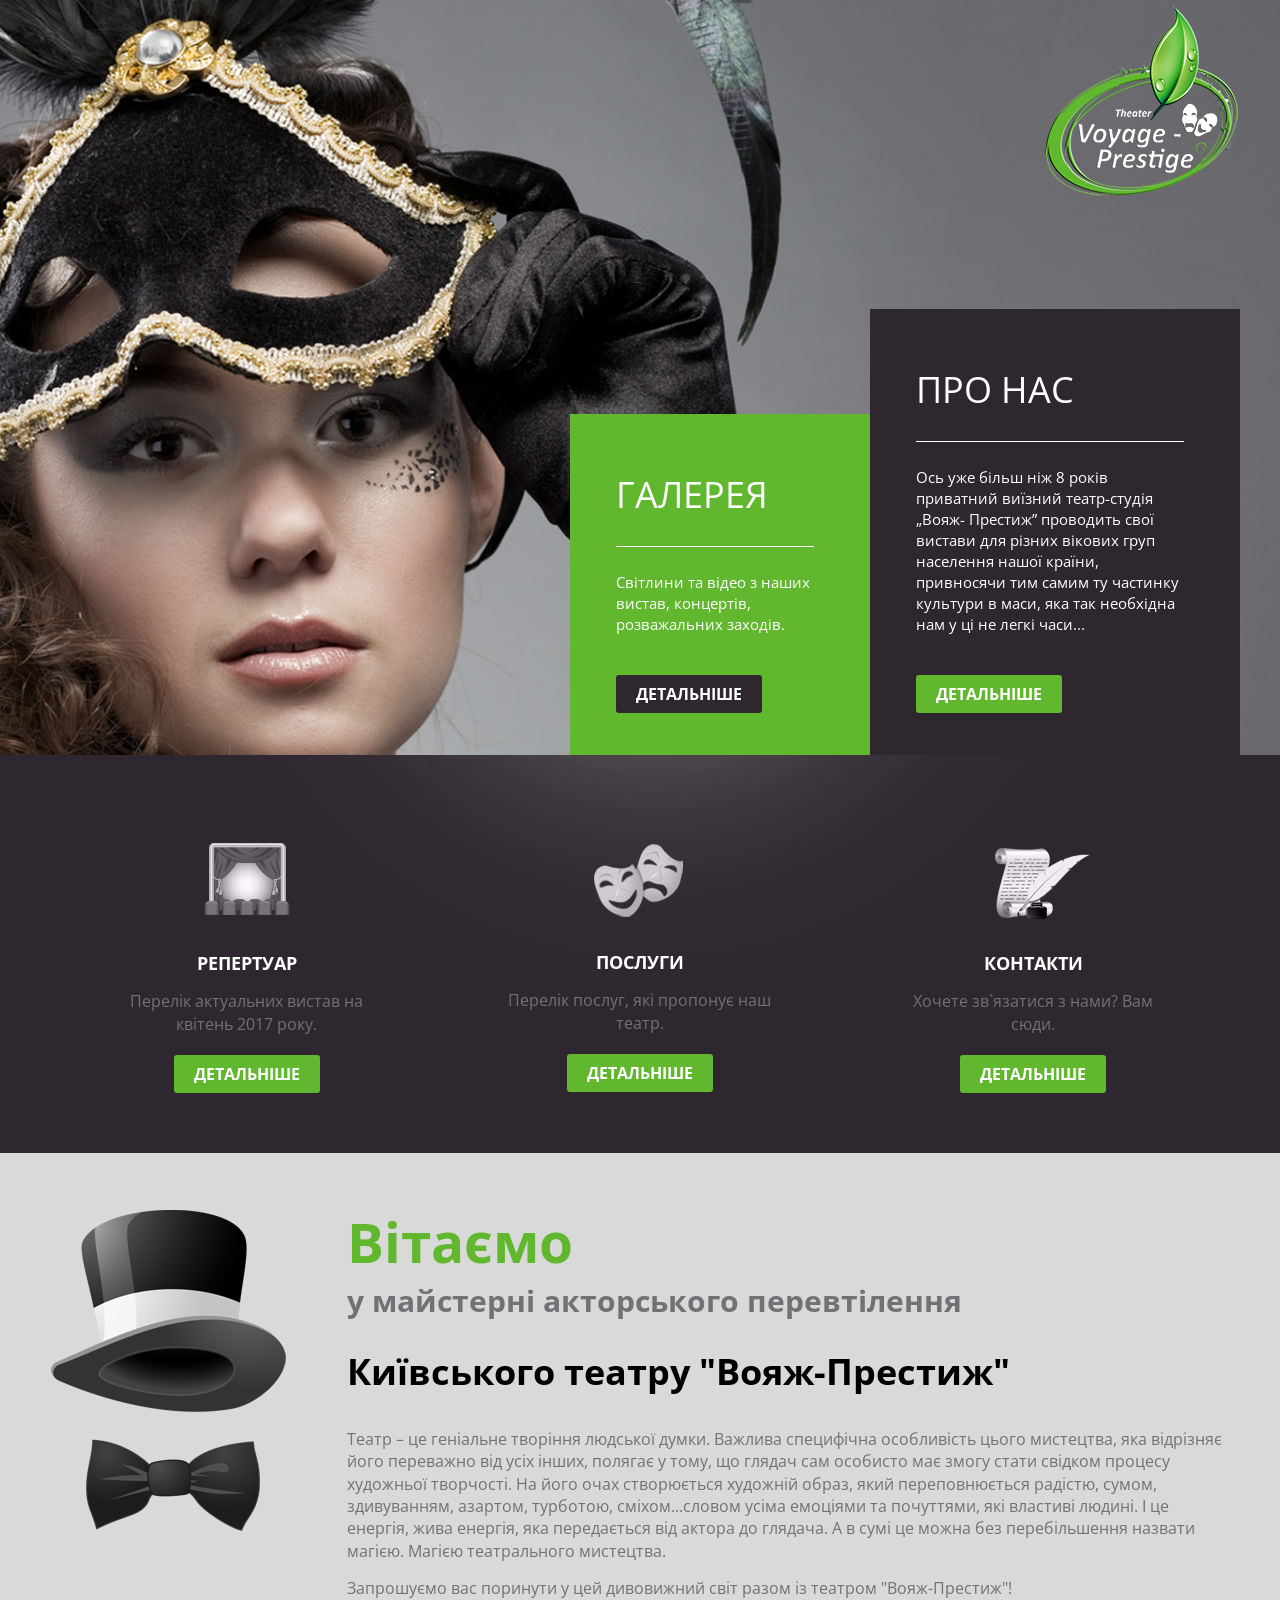
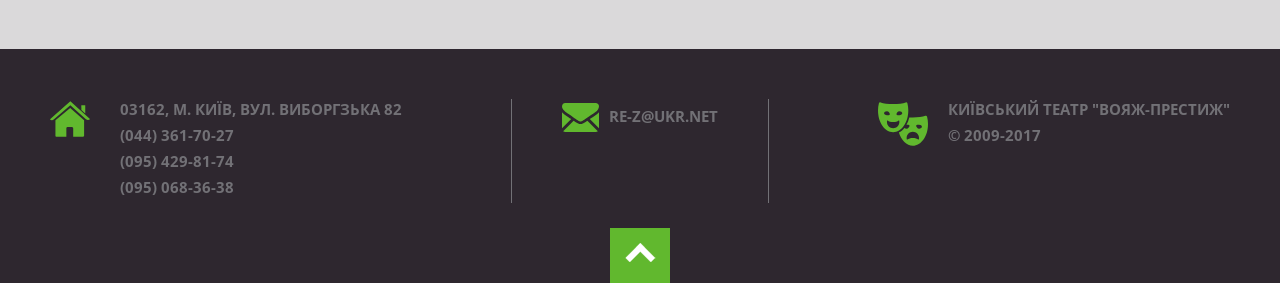
<file: app/index.html>
<!DOCTYPE html>
<html>
  <head>
    <meta charset="utf-8">
    <title>Головна | Театр "Вояж-Престиж"</title>
    <meta name="keywords" content="театр вояж престиж, київський театр вояж престиж, вояж-престиж, київський театр, вистави для дітей, київ, дитячі вистави, дитячі спектаклі, театральні вистави, новий рік для дітей, театральні постановки, театр, вояж, престиж">
    <meta name="description" content="Київський театр Вояж-Престиж. Театралізовані постановки для всієї родини, святкові Новорічні програми, професійні актори, звукове супроводження, оригінальні декорації.">
    <meta name="viewport" content="width=device-width, initial-scale=1">
    <link rel="stylesheet" media="all" href="css/style.css">
    <!--link(rel='apple-touch-icon', sizes='57x57', href='img/fav/apple-icon-57x57.png')-->
    <!--link(rel='apple-touch-icon', sizes='60x60', href='img/fav/apple-icon-60x60.png')-->
    <!--link(rel='apple-touch-icon', sizes='72x72', href='img/fav/apple-icon-72x72.png')-->
    <!--link(rel='apple-touch-icon', sizes='76x76', href='img/fav/apple-icon-76x76.png')-->
    <!--link(rel='apple-touch-icon', sizes='114x114', href='img/fav/apple-icon-114x114.png')-->
    <!--link(rel='apple-touch-icon', sizes='120x120', href='img/fav/apple-icon-120x120.png')-->
    <!--link(rel='apple-touch-icon', sizes='144x144', href='img/fav/apple-icon-144x144.png')-->
    <!--link(rel='apple-touch-icon', sizes='152x152', href='img/fav/apple-icon-152x152.png')-->
    <!--link(rel='apple-touch-icon', sizes='180x180', href='img/fav/apple-icon-180x180.png')-->
    <!--link(rel='icon', type='image/png', sizes='192x192', href='img/fav/android-icon-192x192.png')-->
    <!--link(rel='icon', type='image/png', sizes='32x32', href='img/fav/favicon-32x32.png')-->
    <!--link(rel='icon', type='image/png', sizes='96x96', href='img/fav/favicon-96x96.png')-->
    <!--link(rel='icon', type='image/png', sizes='16x16', href='img/fav/favicon-16x16.png')-->
    <link rel="icon" type="image/png" href="img/fav/favicon.png">
  </head>
  <body>
    <div class="out">
      <!--start header-->
      <header id="top" class="header header_mainpage">
        <div class="inner">
          <div class="header__logo"><img src="img/logo.png" alt="Театр 'Вояж-Престиж'">
            <h1>Театр "Вояж-Престиж"</h1>
          </div>
          <div class="header__box">
            <article class="header__about">
              <h2>Галерея</h2>
              <p>Світлини та відео з наших вистав, концертів, розважальних заходів.</p><a href="gallery.html" title="Детальніше" class="btn btn_color">Детальніше</a>
            </article>
            <article class="header__gal">
              <h2>Про нас</h2>
              <p>Ось уже більш ніж 8 років приватний виїзний театр-студія „Вояж- Престиж” проводить свої вистави для різних вікових груп населення нашої країни, привносячи тим самим ту частинку культури в маси, яка так необхідна нам у ці не легкі часи...</p><a href="about.html" title="Детальніше" class="btn">Детальніше</a>
            </article>
          </div>
        </div>
      </header>
      <!--end header-->
      <main class="content">
        <section class="block">
          <div class="inner">
            <div class="links">
              <div class="links__item">
                <div class="links__curtains"></div><strong>Репертуар</strong>
                <p>Перелік актуальних вистав на квітень 2017 року.</p><a href="repertory.html" title="Детальніше" class="btn">Детальніше</a>
              </div>
              <div class="links__item">
                <div class="links__masc"></div><strong>Послуги</strong>
                <p>Перелік послуг, які пропонує наш театр.</p><a href="services.html" title="Детальніше" class="btn">Детальніше</a>
              </div>
              <div class="links__item">
                <div class="links__paper"></div><strong>Контакти</strong>
                <p>Хочете зв`язатися з нами? Вам сюди.</p><a href="contacts.html" title="Детальніше" class="btn">Детальніше</a>
              </div>
            </div>
          </div>
        </section>
        <section class="intro">
          <div class="inner">
            <div class="intro__img"></div>
            <div class="intro__text-wrap">
              <h3><span>Вітаємо</span> <br> у майстерні акторського перевтілення</h3><strong>Київського театру "Вояж-Престиж"</strong>
              <p>Театр – це геніальне творіння людської думки. Важлива специфічна особливість цього мистецтва, яка відрізняє його переважно від усіх інших, полягає у тому, що глядач сам особисто має змогу стати свідком процесу художньої творчості. На його очах створюється художній образ, який переповнюється радістю, сумом, здивуванням, азартом, турботою, сміхом...словом усіма емоціями та почуттями, які властиві людині. І це енергія, жива енергія, яка передається від актора до глядача. А в сумі це можна без перебільшення назвати магією. Магією театрального мистецтва.</p>
              <p>Запрошуємо вас поринути у цей дивовижний світ разом із театром "Вояж-Престиж"!</p>
            </div>
          </div>
        </section>
      </main>
      <!--start footer-->
      <footer class="footer">
        <div class="inner">
          <div class="footer__address">
            <p>03162, м. Київ, вул. Виборгзька 82</p>
            <p>(044) 361-70-27</p>
            <p>(095) 429-81-74</p>
            <p>(095) 068-36-38</p>
          </div>
          <div class="footer__mail"><a href="mailto:re-z@ukr.net" title="Напишіть нам">re-z@ukr.net</a></div>
          <div class="footer__copy">
            <p>Київський театр "Вояж-Престиж"</p>
            <p>&copy 2009-2017</p>
          </div><span class="footer__to-top"><span></span></span>
        </div>
      </footer>
      <!--end footer-->
    </div>
    <link href="https://fonts.googleapis.com/css?family=Open+Sans:300,400,700" rel="stylesheet">
    <script async src="js/app.js"></script>
  </body>
</html>
</file>
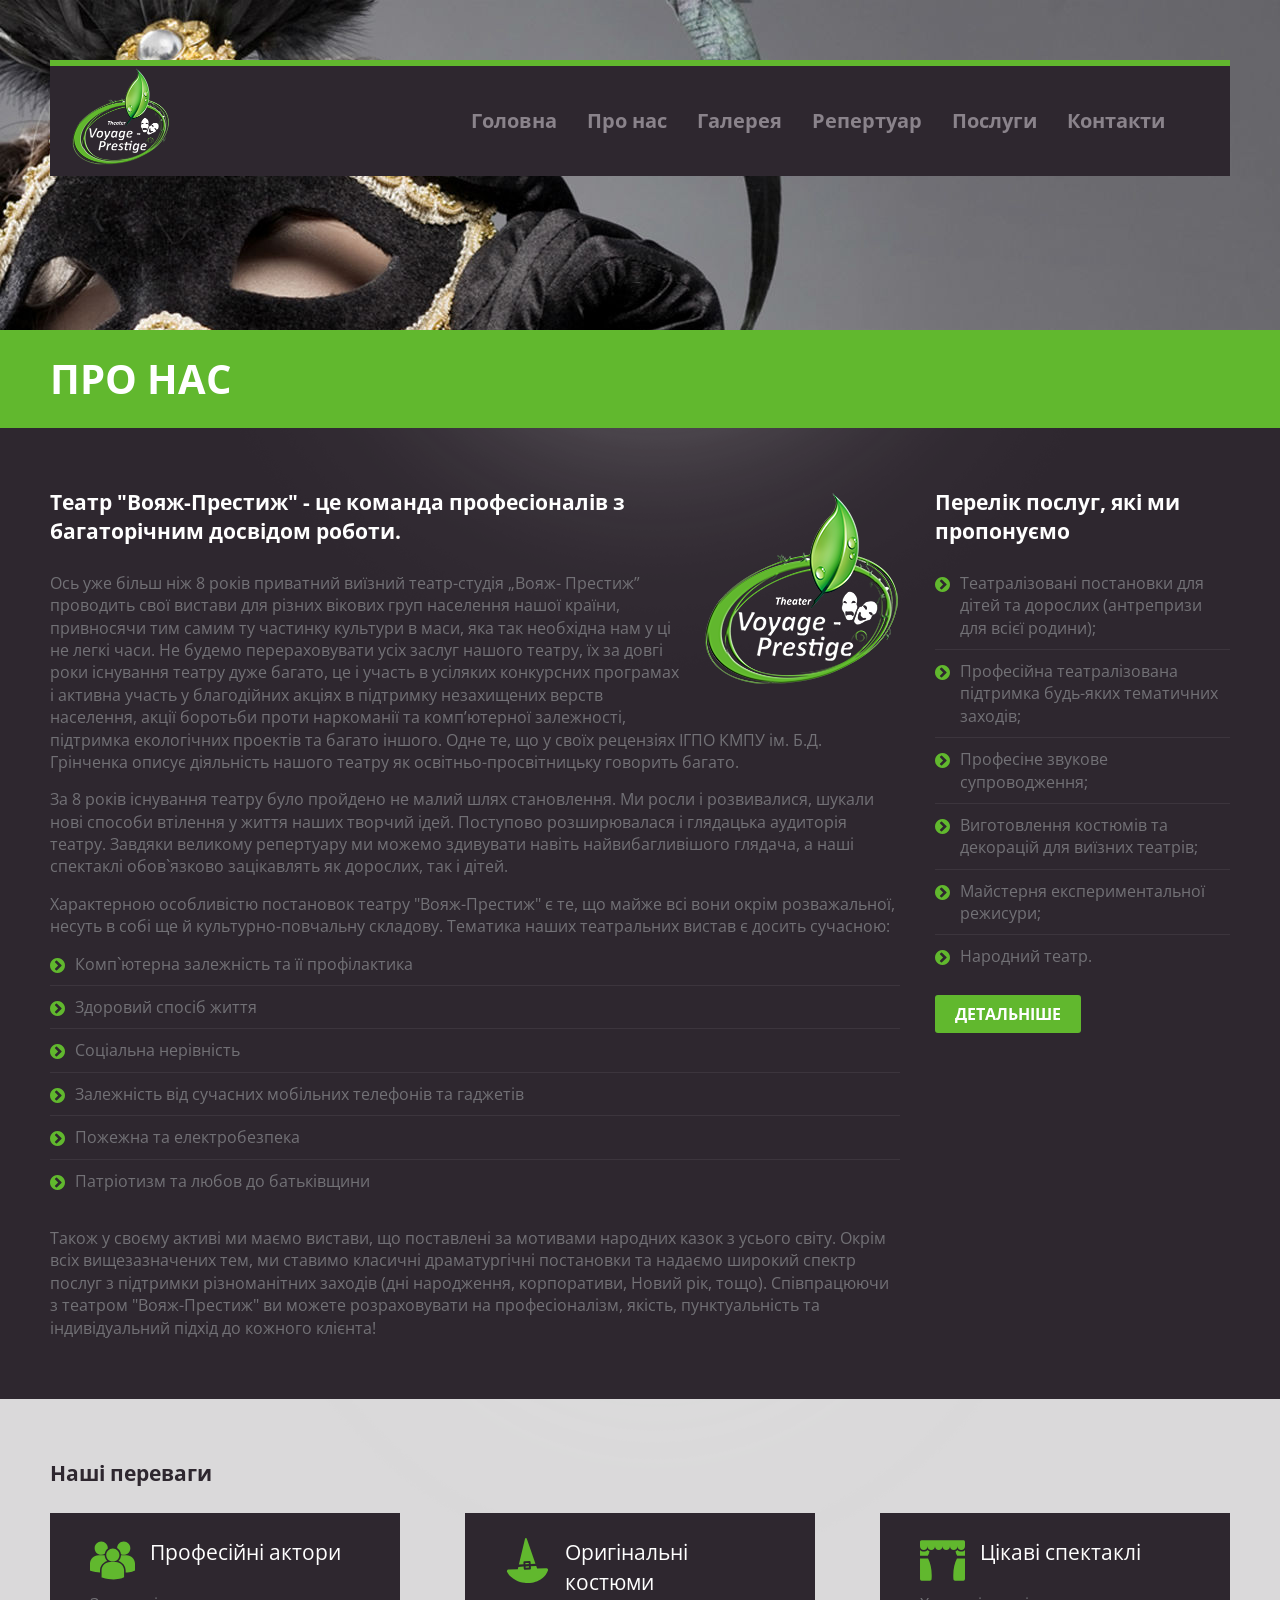
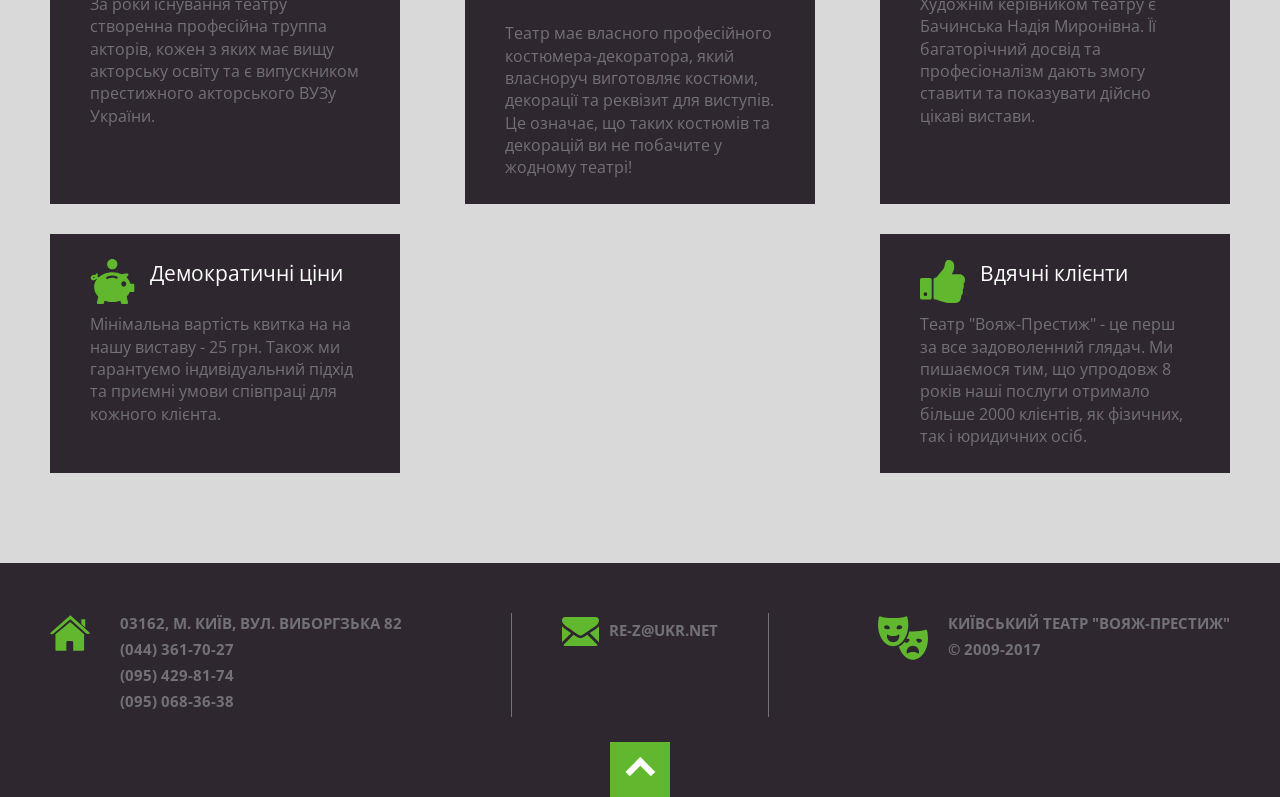
<file: app/about.html>
<!DOCTYPE html>
<html>
  <head>
    <meta charset="utf-8">
    <title>Про нас | Театр "Вояж-Престиж"</title>
    <meta name="keywords" content="театр вояж престиж, київський театр вояж престиж, постановки для дітей та дорослих, вистави для дітей, народний театр">
    <meta name="description" content="Київський театр Вояж-Престиж. Професійні актори, оригінальні декорації, цікаві вистави.">
    <meta name="viewport" content="width=device-width, initial-scale=1">
    <link rel="stylesheet" media="all" href="css/style.css">
    <!--link(rel='apple-touch-icon', sizes='57x57', href='img/fav/apple-icon-57x57.png')-->
    <!--link(rel='apple-touch-icon', sizes='60x60', href='img/fav/apple-icon-60x60.png')-->
    <!--link(rel='apple-touch-icon', sizes='72x72', href='img/fav/apple-icon-72x72.png')-->
    <!--link(rel='apple-touch-icon', sizes='76x76', href='img/fav/apple-icon-76x76.png')-->
    <!--link(rel='apple-touch-icon', sizes='114x114', href='img/fav/apple-icon-114x114.png')-->
    <!--link(rel='apple-touch-icon', sizes='120x120', href='img/fav/apple-icon-120x120.png')-->
    <!--link(rel='apple-touch-icon', sizes='144x144', href='img/fav/apple-icon-144x144.png')-->
    <!--link(rel='apple-touch-icon', sizes='152x152', href='img/fav/apple-icon-152x152.png')-->
    <!--link(rel='apple-touch-icon', sizes='180x180', href='img/fav/apple-icon-180x180.png')-->
    <!--link(rel='icon', type='image/png', sizes='192x192', href='img/fav/android-icon-192x192.png')-->
    <!--link(rel='icon', type='image/png', sizes='32x32', href='img/fav/favicon-32x32.png')-->
    <!--link(rel='icon', type='image/png', sizes='96x96', href='img/fav/favicon-96x96.png')-->
    <!--link(rel='icon', type='image/png', sizes='16x16', href='img/fav/favicon-16x16.png')-->
    <link rel="icon" type="image/png" href="img/fav/favicon.png">
  </head>
  <body>
    <div class="out">
      <header id="top" class="header">
        <div class="inner">
          <div class="nav">
            <div class="header__burger"><span></span><span></span><span></span></div><img src="img/logo.png" alt="Театр 'Вояж-Престиж'">
            <ul class="header__nav">
              <li><a href="index.html" title="Головна">Головна</a></li>
              <li><a href="about.html" title="Про нас">Про нас</a></li>
              <li><a href="gallery.html" title="Галерея">Галерея</a></li>
              <li><a href="repertory.html" title="Репертуар">Репертуар</a></li>
              <li><a href="services.html" title="Послуги">Послуги</a></li>
              <li><a href="contacts.html" title="Контакти">Контакти</a></li>
            </ul>
          </div>
        </div>
      </header>
      <main class="content">
        <section class="intro-line">
          <div class="inner">
            <h1>Про нас</h1>
          </div>
        </section>
        <section class="block block_has-aside">
          <div class="inner">
            <div class="who block__content"><img src="img/logo.png" title="Фото">
              <h3>Театр "Вояж-Престиж" - це команда професіоналів з багаторічним досвідом роботи.</h3>
              <p>Ось уже більш ніж 8 років приватний виїзний театр-студія „Вояж- Престиж” проводить свої вистави для різних вікових груп населення нашої країни, привносячи тим самим ту частинку культури в маси, яка так необхідна нам у ці не легкі часи. Не будемо перераховувати усіх заслуг нашого театру, їх за довгі роки існування театру дуже багато, це і участь в усіляких конкурсних програмах і активна участь у благодійних акціях в підтримку незахищених верств населення, акції боротьби проти наркоманії та комп’ютерної залежності, підтримка екологічних проектів та багато іншого. Одне те, що у своїх рецензіях ІГПО КМПУ ім. Б.Д. Грінченка описує діяльність нашого театру як освітньо-просвітницьку говорить багато.</p>
              <p>За 8 років існування театру було пройдено не малий шлях становлення. Ми росли і розвивалися, шукали нові способи втілення у життя наших творчий ідей. Поступово розширювалася і глядацька аудиторія театру. Завдяки великому репертуару ми можемо здивувати навіть найвибагливішого глядача, а наші спектаклі обов`язково зацікавлять як дорослих, так і дітей.</p>
              <p>Характерною особливістю постановок театру "Вояж-Престиж" є те, що майже всі вони окрім розважальної, несуть в собі ще й культурно-повчальну складову. Тематика наших театральних вистав є досить сучасною:</p>
              <ul>
                <li>Комп`ютерна залежність та її профілактика</li>
                <li>Здоровий спосіб життя</li>
                <li>Соціальна нерівність</li>
                <li>Залежність від сучасних мобільних телефонів та гаджетів</li>
                <li>Пожежна та електробезпека</li>
                <li>Патріотизм та любов до батьківщини</li>
              </ul>
              <p>Також у своєму активі ми маємо вистави, що поставлені за мотивами народних казок з усього світу. Окрім всіх вищезазначених тем, ми ставимо класичні драматургічні постановки та надаємо широкий спектр послуг з підтримки різноманітних заходів (дні народження, корпоративи, Новий рік, тощо). Співпрацюючи з театром "Вояж-Престиж" ви можете розраховувати на професіоналізм, якість, пунктуальність та індивідуальний підхід до кожного клієнта!</p>
            </div>
            <div class="block__aside">
              <div class="aside-services">
                <h3>Перелік послуг, які ми пропонуємо</h3>
                <ul>
                  <li>Театралізовані постановки для дітей та дорослих (антрепризи для всієї родини);</li>
                  <li>Професійна театралізована підтримка будь-яких тематичних заходів;</li>
                  <li>Професіне звукове супроводження;</li>
                  <li>Виготовлення костюмів та декорацій для виїзних театрів;</li>
                  <li>Майстерня експериментальної режисури;</li>
                  <li>Народний театр.</li>
                </ul><a href="services.html" alt="Детальніше" class="btn">Детальніше</a>
              </div>
            </div>
          </div>
        </section>
        <section class="block block_light">
          <div class="inner">
            <h2>Наші переваги</h2>
            <div class="why">
              <div class="why__item"><span><i class="why__item-actors"></i> Професійні актори</span>
                <p> За роки існування театру створенна професійна труппа акторів, кожен з яких має вищу акторську освіту та є випускником престижного акторського ВУЗу України.</p>
              </div>
              <div class="why__item"><span><i class="why__item-costume"></i> Оригінальні костюми</span>
                <p> Театр має власного професійного костюмера-декоратора, який власноруч виготовляє костюми, декорації та реквізит для виступів. Це означає, що таких костюмів та декорацій ви не побачите у жодному театрі!</p>
              </div>
              <div class="why__item"><span><i class="why__item-show"></i> Цікаві спектаклі</span>
                <p> Художнім керівником театру є Бачинська Надія Миронівна. Її багаторічний досвід та професіоналізм дають змогу ставити та показувати дійсно цікаві вистави.</p>
              </div>
              <div class="why__item"><span><i class="why__item-money"></i> Демократичні ціни</span>
                <p>Мінімальна вартість квитка на на нашу виставу - 25 грн. Також ми гарантуємо індивідуальний підхід та приємні умови співпраці для кожного клієнта.</p>
              </div>
              <div class="why__item"><span><i class="why__item-satisfy"></i> Вдячні клієнти</span>
                <p>Театр "Вояж-Престиж" - це перш за все задоволенний глядач. Ми пишаємося тим, що упродовж 8 років наші послуги отримало більше 2000 клієнтів, як фізичних, так і юридичних осіб.</p>
              </div>
            </div>
          </div>
        </section>
      </main>
      <!--start footer-->
      <footer class="footer">
        <div class="inner">
          <div class="footer__address">
            <p>03162, м. Київ, вул. Виборгзька 82</p>
            <p>(044) 361-70-27</p>
            <p>(095) 429-81-74</p>
            <p>(095) 068-36-38</p>
          </div>
          <div class="footer__mail"><a href="mailto:re-z@ukr.net" title="Напишіть нам">re-z@ukr.net</a></div>
          <div class="footer__copy">
            <p>Київський театр "Вояж-Престиж"</p>
            <p>&copy 2009-2017</p>
          </div><span class="footer__to-top"><span></span></span>
        </div>
      </footer>
      <!--end footer-->
    </div>
    <link href="https://fonts.googleapis.com/css?family=Open+Sans:300,400,700" rel="stylesheet">
    <script async src="js/app.js"></script>
  </body>
</html>
</file>
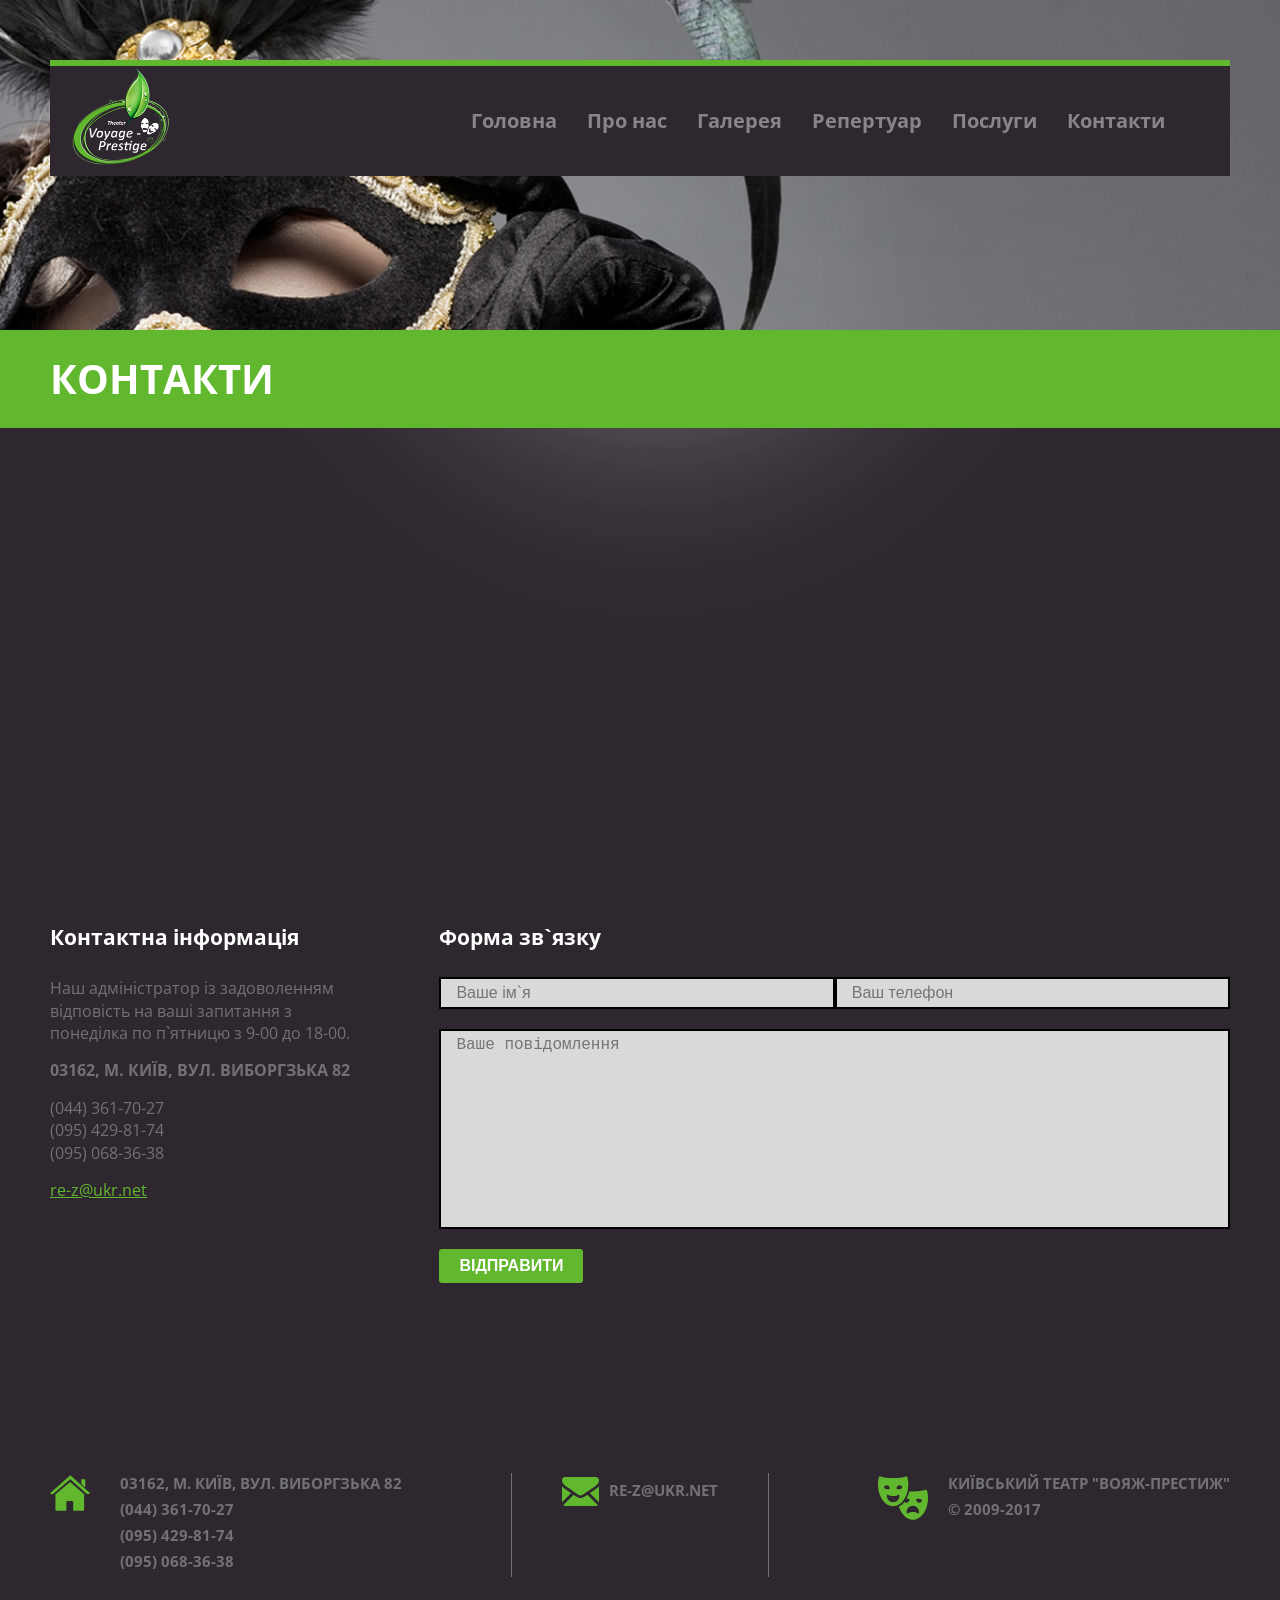
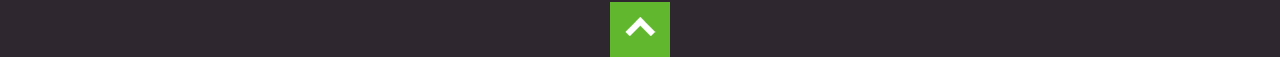
<file: app/contacts.html>
<!DOCTYPE html>
<html>
  <head>
    <meta charset="utf-8">
    <title>Контакти | Театр "Вояж-Престиж"</title>
    <meta name="keywords" content="Театр Вояж-Престиж, виїзний театр">
    <meta name="description" content="Зв`яжіться з нами">
    <meta name="viewport" content="width=device-width, initial-scale=1">
    <link rel="stylesheet" media="all" href="css/style.css">
    <!--link(rel='apple-touch-icon', sizes='57x57', href='img/fav/apple-icon-57x57.png')-->
    <!--link(rel='apple-touch-icon', sizes='60x60', href='img/fav/apple-icon-60x60.png')-->
    <!--link(rel='apple-touch-icon', sizes='72x72', href='img/fav/apple-icon-72x72.png')-->
    <!--link(rel='apple-touch-icon', sizes='76x76', href='img/fav/apple-icon-76x76.png')-->
    <!--link(rel='apple-touch-icon', sizes='114x114', href='img/fav/apple-icon-114x114.png')-->
    <!--link(rel='apple-touch-icon', sizes='120x120', href='img/fav/apple-icon-120x120.png')-->
    <!--link(rel='apple-touch-icon', sizes='144x144', href='img/fav/apple-icon-144x144.png')-->
    <!--link(rel='apple-touch-icon', sizes='152x152', href='img/fav/apple-icon-152x152.png')-->
    <!--link(rel='apple-touch-icon', sizes='180x180', href='img/fav/apple-icon-180x180.png')-->
    <!--link(rel='icon', type='image/png', sizes='192x192', href='img/fav/android-icon-192x192.png')-->
    <!--link(rel='icon', type='image/png', sizes='32x32', href='img/fav/favicon-32x32.png')-->
    <!--link(rel='icon', type='image/png', sizes='96x96', href='img/fav/favicon-96x96.png')-->
    <!--link(rel='icon', type='image/png', sizes='16x16', href='img/fav/favicon-16x16.png')-->
    <link rel="icon" type="image/png" href="img/fav/favicon.png">
  </head>
  <body>
    <div class="out">
      <header id="top" class="header">
        <div class="inner">
          <div class="nav">
            <div class="header__burger"><span></span><span></span><span></span></div><img src="img/logo.png" alt="Театр 'Вояж-Престиж'">
            <ul class="header__nav">
              <li><a href="index.html" title="Головна">Головна</a></li>
              <li><a href="about.html" title="Про нас">Про нас</a></li>
              <li><a href="gallery.html" title="Галерея">Галерея</a></li>
              <li><a href="repertory.html" title="Репертуар">Репертуар</a></li>
              <li><a href="services.html" title="Послуги">Послуги</a></li>
              <li><a href="contacts.html" title="Контакти">Контакти</a></li>
            </ul>
          </div>
        </div>
      </header>
      <main class="content">
        <section class="intro-line">
          <div class="inner">
            <h1>Контакти</h1>
          </div>
        </section>
        <section class="block">
          <div class="inner">
            <div class="contacts">
              <!--#map--><iframe id="map" src="https://www.google.com/maps/embed?pb=!1m18!1m12!1m3!1d2540.4769823182796!2d30.430333315731314!3d50.450841979475406!2m3!1f0!2f0!3f0!3m2!1i1024!2i768!4f13.1!3m3!1m2!1s0x40d4cc3c0eb1581d%3A0x8ec1705b1e980e6!2z0LLRg9C70LjRhtGPINCS0LjQsdC-0YDQt9GM0LrQsCwgODIsINCa0LjRl9Cy!5e0!3m2!1suk!2sua!4v1490277531428" width="600" height="450" frameborder="0" style="border:0" allowfullscreen></iframe>
              <div class="contacts__box">
                <div class="contacts__info">
                  <h2>Контактна інформація</h2>
                  <p>Наш адміністратор із задоволенням відповість на ваші запитання з понеділка по п`ятницю з 9-00 до 18-00.</p>
                  <p><b>03162, М. КИЇВ, ВУЛ. ВИБОРГЗЬКА 82</b></p>
                  <p>(044) 361-70-27 <br> (095) 429-81-74 <br> (095) 068-36-38 <br></p>
                  <p><a href="mailto:re-z@ukr.net" title="Напишіть нам">re-z@ukr.net</a></p>
                </div>
                <form id="form">
                  <h2>Форма зв`язку</h2>
                  <input type="text" placeholder="Ваше ім`я">
                  <input type="number" placeholder="Ваш телефон">
                  <textarea placeholder="Ваше повідомлення"></textarea>
                  <input type="submit" value="Відправити" class="btn">
                </form>
              </div>
            </div>
          </div>
        </section>
      </main>
      <!--start footer-->
      <footer class="footer">
        <div class="inner">
          <div class="footer__address">
            <p>03162, м. Київ, вул. Виборгзька 82</p>
            <p>(044) 361-70-27</p>
            <p>(095) 429-81-74</p>
            <p>(095) 068-36-38</p>
          </div>
          <div class="footer__mail"><a href="mailto:re-z@ukr.net" title="Напишіть нам">re-z@ukr.net</a></div>
          <div class="footer__copy">
            <p>Київський театр "Вояж-Престиж"</p>
            <p>&copy 2009-2017</p>
          </div><span class="footer__to-top"><span></span></span>
        </div>
      </footer>
      <!--end footer-->
      <!--script(src="https://maps.googleapis.com/maps/api/js?key=AIzaSyAFknSdXmjuEcstleJLGg0Grwszxx0Ab4s&callback=initMap")-->
      <!--script.-->
      <!--	//google map-->
      <!--	function initMap() {-->
      <!--		var myLatLng = {lat: 50.4261628094272, lng: 30.3705827982598};-->
      <!---->
      <!--		var map = new google.maps.Map(document.getElementById('map'), {-->
      <!--			zoom: 17,-->
      <!--			center: myLatLng,-->
      <!--			zoomControlOptions: {-->
      <!--				position: google.maps.ControlPosition.LEFT_CENTER-->
      <!--			},-->
      <!--			streetViewControlOptions: {-->
      <!--				position: google.maps.ControlPosition.LEFT_BOTTOM-->
      <!--			}-->
      <!--		});-->
      <!---->
      <!--		var marker = new google.maps.Marker({-->
      <!--			position: myLatLng,-->
      <!--			map: map,-->
      <!--			title: 'Hotel'-->
      <!--		});-->
      <!--	}-->
      <!--	initMap();-->
    </div>
    <link href="https://fonts.googleapis.com/css?family=Open+Sans:300,400,700" rel="stylesheet">
    <script async src="js/app.js"></script>
  </body>
</html>
</file>
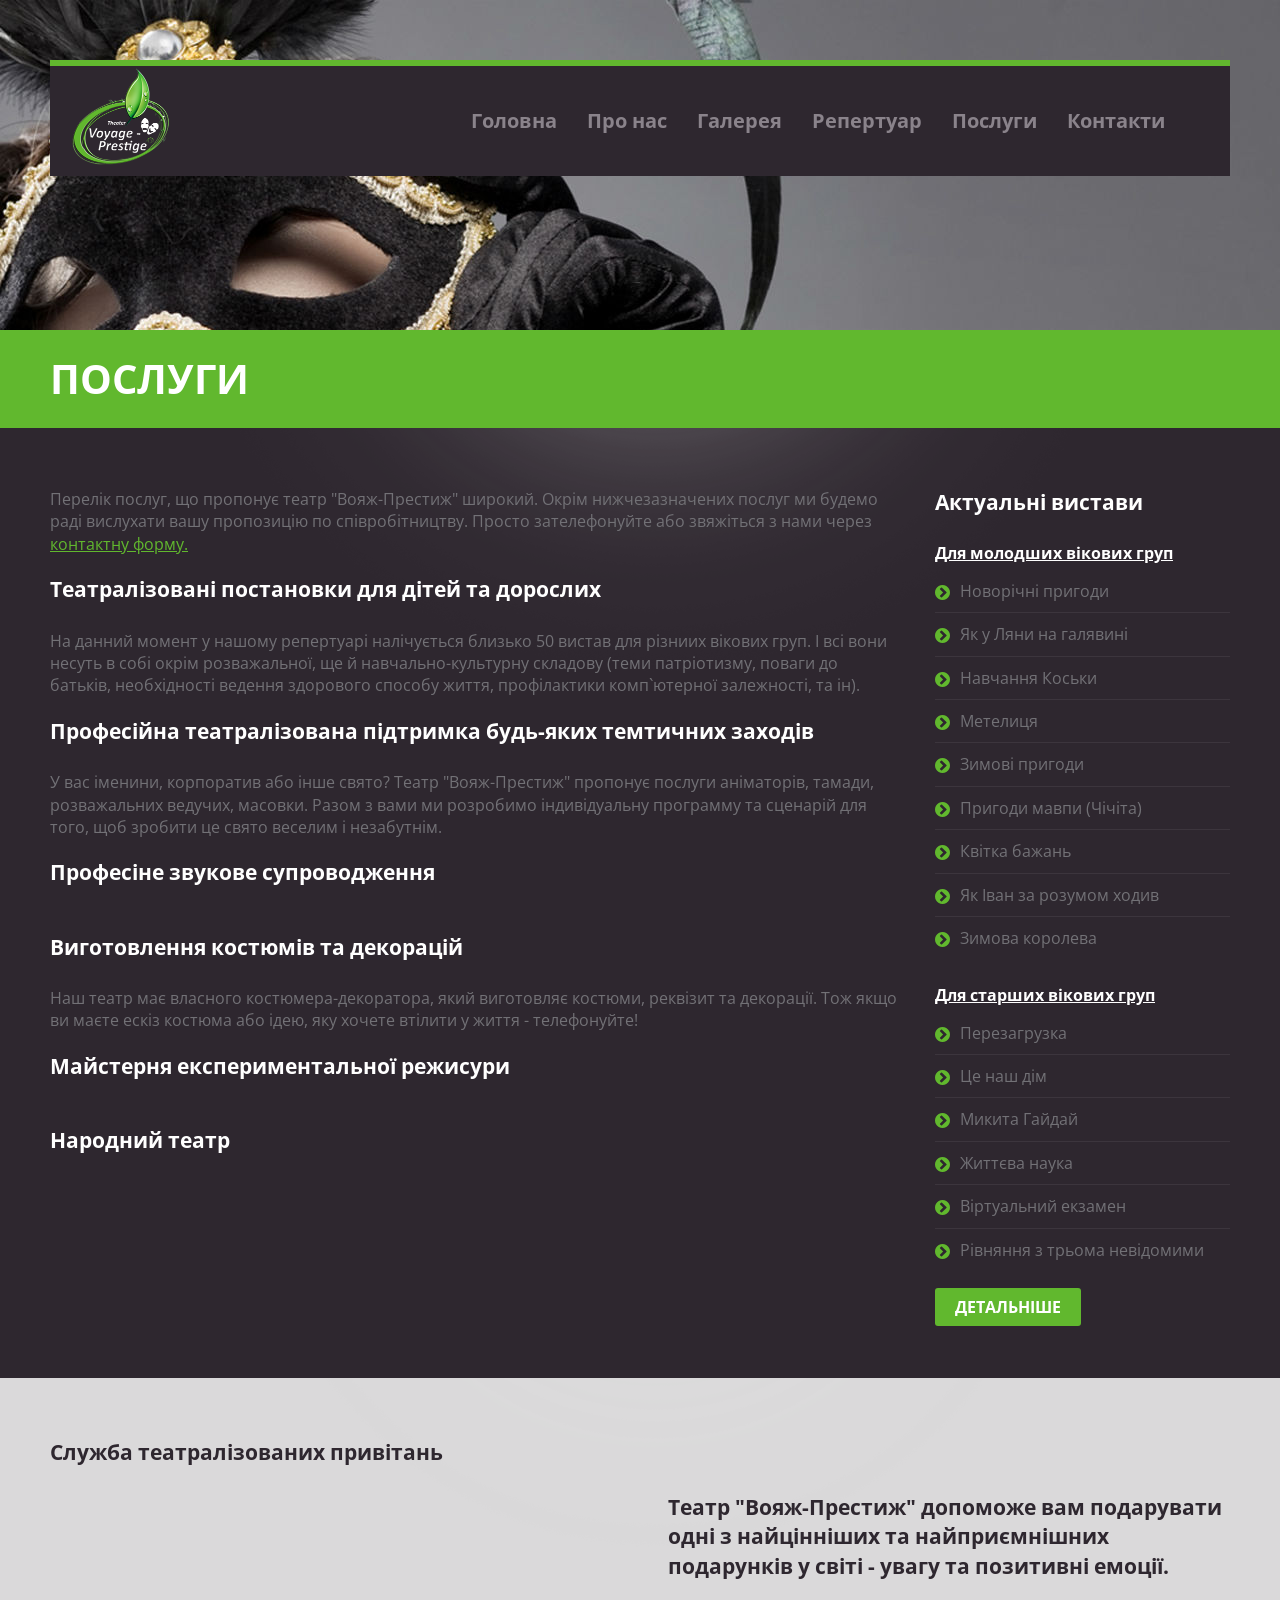
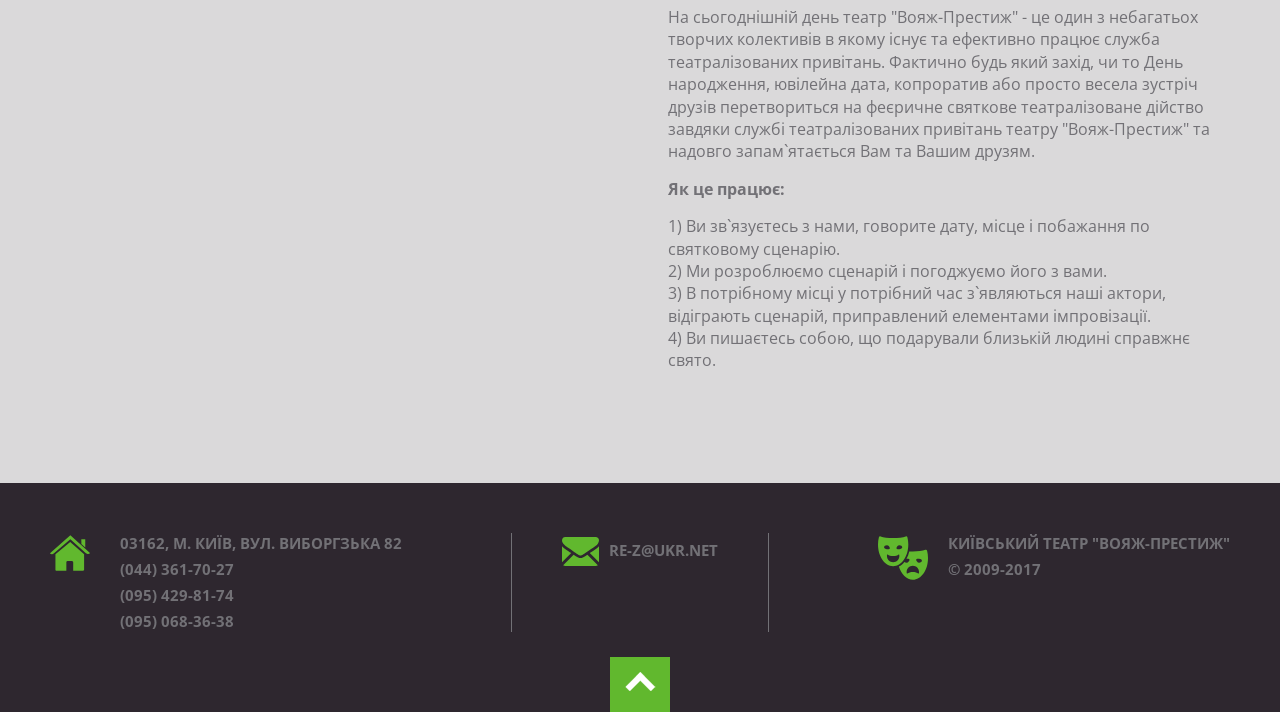
<file: app/services.html>
<!DOCTYPE html>
<html>
  <head>
    <meta charset="utf-8">
    <title>Послуги | Театр "Вояж-Престиж"</title>
    <meta name="keywords" content="Театр Вояж-Престиж, аніматори для дітей, вистави, тамада, ведучі, вистави для дітей">
    <meta name="description" content="Перелік послуг театру">
    <meta name="viewport" content="width=device-width, initial-scale=1">
    <link rel="stylesheet" media="all" href="css/style.css">
    <!--link(rel='apple-touch-icon', sizes='57x57', href='img/fav/apple-icon-57x57.png')-->
    <!--link(rel='apple-touch-icon', sizes='60x60', href='img/fav/apple-icon-60x60.png')-->
    <!--link(rel='apple-touch-icon', sizes='72x72', href='img/fav/apple-icon-72x72.png')-->
    <!--link(rel='apple-touch-icon', sizes='76x76', href='img/fav/apple-icon-76x76.png')-->
    <!--link(rel='apple-touch-icon', sizes='114x114', href='img/fav/apple-icon-114x114.png')-->
    <!--link(rel='apple-touch-icon', sizes='120x120', href='img/fav/apple-icon-120x120.png')-->
    <!--link(rel='apple-touch-icon', sizes='144x144', href='img/fav/apple-icon-144x144.png')-->
    <!--link(rel='apple-touch-icon', sizes='152x152', href='img/fav/apple-icon-152x152.png')-->
    <!--link(rel='apple-touch-icon', sizes='180x180', href='img/fav/apple-icon-180x180.png')-->
    <!--link(rel='icon', type='image/png', sizes='192x192', href='img/fav/android-icon-192x192.png')-->
    <!--link(rel='icon', type='image/png', sizes='32x32', href='img/fav/favicon-32x32.png')-->
    <!--link(rel='icon', type='image/png', sizes='96x96', href='img/fav/favicon-96x96.png')-->
    <!--link(rel='icon', type='image/png', sizes='16x16', href='img/fav/favicon-16x16.png')-->
    <link rel="icon" type="image/png" href="img/fav/favicon.png">
  </head>
  <body>
    <div class="out">
      <header id="top" class="header">
        <div class="inner">
          <div class="nav">
            <div class="header__burger"><span></span><span></span><span></span></div><img src="img/logo.png" alt="Театр 'Вояж-Престиж'">
            <ul class="header__nav">
              <li><a href="index.html" title="Головна">Головна</a></li>
              <li><a href="about.html" title="Про нас">Про нас</a></li>
              <li><a href="gallery.html" title="Галерея">Галерея</a></li>
              <li><a href="repertory.html" title="Репертуар">Репертуар</a></li>
              <li><a href="services.html" title="Послуги">Послуги</a></li>
              <li><a href="contacts.html" title="Контакти">Контакти</a></li>
            </ul>
          </div>
        </div>
      </header>
      <main class="content">
        <section class="intro-line">
          <div class="inner">
            <h1>Послуги</h1>
          </div>
        </section>
        <section class="block block_has-aside">
          <div class="inner">
            <div class="block__content services">
              <p>Перелік послуг, що пропонує театр "Вояж-Престиж" широкий. Окрім нижчезазначених послуг ми будемо раді вислухати вашу пропозицію по співробітництву. Просто зателефонуйте або звяжіться з нами через <a href="contacts.html#form">контактну форму.</a></p>
              <div class="services__item">
                <!--img(src="http://placehold.it/400x200" title="Фото")-->
                <h3>Театралізовані постановки для дітей та дорослих</h3>
                <p>На данний момент у нашому репертуарі налічується близько 50 вистав для різниих вікових груп. І всі вони несуть в собі окрім розважальної, ще й навчально-культурну складову (теми патріотизму, поваги до батьків, необхідності ведення здорового способу життя, профілактики комп`ютерної залежності, та ін).</p>
              </div>
              <div class="services__item">
                <!--img(src="http://placehold.it/400x200" title="Фото")-->
                <h3>Професійна театралізована підтримка будь-яких темтичних заходів</h3>
                <p>У вас іменини, корпоратив або інше свято? Театр "Вояж-Престиж" пропонує послуги аніматорів, тамади, розважальних ведучих, масовки. Разом з вами ми розробимо індивідуальну программу та сценарій для того, щоб зробити це свято веселим і незабутнім.</p>
              </div>
              <div class="services__item">
                <!--img(src="http://placehold.it/400x200" title="Фото")-->
                <h3>Професіне звукове супроводження</h3>
                <!--p Get an easy access to essay writing service cheap to order qualitative papers on Purplepandaessays Get an easy access to essay writing service cheap to order qualitative papers on Purplepandaessays Get an easy access to essay writing service cheap to order qualitative papers on Purplepandaessays-->
              </div>
              <div class="services__item">
                <!--img(src="http://placehold.it/400x200" title="Фото")-->
                <h3>Виготовлення костюмів та декорацій</h3>
                <p>Наш театр має власного костюмера-декоратора, який виготовляє костюми, реквізит та декорації. Тож якщо ви маєте ескіз костюма або ідею, яку хочете втілити у життя - телефонуйте!</p>
              </div>
              <div class="services__item">
                <!--img(src="http://placehold.it/400x200" title="Фото")-->
                <h3>Майстерня експериментальної режисури</h3>
                <!--p Get an easy access to essay writing service cheap to order qualitative papers on Purplepandaessays Get an easy access to essay writing service cheap to order qualitative papers on Purplepandaessays Get an easy access to essay writing service cheap to order qualitative papers on Purplepandaessays-->
              </div>
              <div class="services__item">
                <!--img(src="http://placehold.it/400x200" title="Фото")-->
                <h3>Народний театр</h3>
                <!--p Get an easy access to essay writing service cheap to order qualitative papers on Purplepandaessays Get an easy access to essay writing service cheap to order qualitative papers on Purplepandaessays Get an easy access to essay writing service cheap to order qualitative papers on Purplepandaessays-->
                
              </div>
            </div>
            <div class="block__aside actual">
              <h3>Актуальні вистави</h3><b>Для молодших вікових груп</b>
              <ul>
                <li>Новорічні пригоди</li>
                <li>Як у Ляни на галявині</li>
                <li>Навчання Коськи</li>
                <li>Метелиця</li>
                <li>Зимові пригоди</li>
                <li>Пригоди мавпи (Чічіта)</li>
                <li>Квітка бажань</li>
                <li>Як Іван за розумом ходив</li>
                <li>Зимова королева</li>
              </ul><b>Для старших вікових груп</b>
              <ul>
                <li>Перезагрузка</li>
                <li>Це наш дім</li>
                <li>Микита Гайдай</li>
                <li>Життєва наука</li>
                <li>Віртуальний екзамен</li>
                <li>Рівняння з трьома невідомими</li>
              </ul><a href="repertory.html" title="Детальніше" class="btn">Детальніше</a>
            </div>
          </div>
        </section>
        <section class="block block_light">
          <div class="inner">
            <h3>Служба театралізованих привітань</h3>
            <div class="congrats">
              <iframe src="https://www.youtube.com/embed/MAwGnJBs0Yo" frameborder="0" allowfullscreen="" style="visibility: visible;"></iframe>
              <!--h3 Хочете оригінально привітати друга з Днем народження?-->
              <h3>Театр "Вояж-Престиж" допоможе вам подарувати одні з найцінніших та найприємнішних подарунків у світі - увагу та позитивні емоції.</h3>
              <!--p Вашому імениннику подобається самобутність циганської культури? Чи може він великий прихильник творчості Алли Пугачової? Не питання! До вас на святкування можуть завітати веселі роми, або Алла Борисівна особисто (або, або, або...), привітати іменниника з його святом, заспівати оркім класичного "Happy birthday to you" ще й "Миллионы алых роз", потанцювати, пожартувати, зімпровізувати, а потім залишитися у пам`яті ще надовго. Таке приємне привітання дійсно важко забути.-->
              <p>На сьогоднішній день театр "Вояж-Престиж" - це один з небагатьох творчих колективів в якому існує та ефективно працює служба театралізованих привітань. Фактично будь який захід, чи то День народження, ювілейна дата, копроратив або просто весела зустріч друзів перетвориться на феєричне святкове театралізоване дійство завдяки службі театралізованих привітань театру "Вояж-Престиж" та надовго запам`ятається Вам та Вашим друзям.</p>
              <p><strong>Як це працює:</strong></p>
              <p>1) Ви зв`язуєтесь з нами, говорите дату, місце і побажання по святковому сценарію. <br> 2) Ми розроблюємо сценарій і погоджуємо його з вами. <br> 3) В потрібному місці у потрібний час з`являються наші актори, відіграють сценарій, приправлений елементами імпровізації. <br> 4) Ви пишаєтесь собою, що подарували близькій людині справжнє свято.</p>
            </div>
          </div>
        </section>
        <!--start footer-->
        <footer class="footer">
          <div class="inner">
            <div class="footer__address">
              <p>03162, м. Київ, вул. Виборгзька 82</p>
              <p>(044) 361-70-27</p>
              <p>(095) 429-81-74</p>
              <p>(095) 068-36-38</p>
            </div>
            <div class="footer__mail"><a href="mailto:re-z@ukr.net" title="Напишіть нам">re-z@ukr.net</a></div>
            <div class="footer__copy">
              <p>Київський театр "Вояж-Престиж"</p>
              <p>&copy 2009-2017</p>
            </div><span class="footer__to-top"><span></span></span>
          </div>
        </footer>
        <!--end footer-->
      </main>
    </div>
    <link href="https://fonts.googleapis.com/css?family=Open+Sans:300,400,700" rel="stylesheet">
    <script async src="js/app.js"></script>
  </body>
</html>
</file>
<file: app/css/style.css>
@charset "UTF-8";
html, body, div, span, applet, object, iframe, h1, h2, h3, h4, h5, h6, p, blockquote, pre, a, abbr, acronym, address, big, cite, code, del, dfn, em, img, ins, kbd, q, s, samp, small, strike, strong, sub, sup, tt, var, b, u, i, center, dl, dt, dd, ol, ul, li, fieldset, form, label, legend, table, caption, tbody, tfoot, thead, tr, th, td, article, aside, canvas, details, embed, figure, figcaption, footer, header, hgroup, menu, nav, output, ruby, section, summary, time, mark, audio, video { margin: 0; padding: 0; border: 0; vertical-align: baseline; }

body, html { height: 100%; }

img, fieldset, a img { border: none; }

input[type="text"], input[type="email"], input[type="tel"], textarea { -webkit-appearance: none; }

textarea { overflow: auto; }

input, button { margin: 0; padding: 0; border: 0; }

input[type="submit"], button { cursor: pointer; }

div, input, textarea, select, button, h1, h2, h3, h4, h5, h6, a, span, a:focus { outline: none; }

ul, ol { list-style-type: none; }
table { border-spacing: 0; border-collapse: collapse; width: 100%; }

html { -webkit-box-sizing: border-box; box-sizing: border-box; }

*, *:before, *:after { -webkit-box-sizing: inherit; box-sizing: inherit; }

@font-face { font-family: "svgfont"; src: url("fonts/svgfont.eot"); src: url("fonts/svgfont.eot?#iefix") format("eot"), url("fonts/svgfont.woff") format("woff"), url("fonts/svgfont.woff2") format("woff2"), url("fonts/svgfont.ttf") format("truetype"); font-weight: normal; font-style: normal; }
.icon, [class^="icon-"], [class*=" icon-"] { font-family: "svgfont"; font-style: normal; font-weight: normal; text-rendering: auto; speak: none; line-height: 1; -webkit-font-smoothing: antialiased; -moz-osx-font-smoothing: grayscale; }

.icon, [class^="icon-"], [class*=" icon-"] { display: inline-block; }

.icon-sepa:before { content: ""; }

.icon-skrill:before { content: ""; }

body { font-family: "Open Sans", sans-serif; font-size: 12px; line-height: 1.4; }

@-webkit-keyframes pulse { from { -webkit-transform: none; transform: none; }
  50% { -webkit-transform: scale(1.05); transform: scale(1.05); }
  to { -webkit-transform: none; transform: none; } }

@keyframes pulse { from { -webkit-transform: none; transform: none; }
  50% { -webkit-transform: scale(1.05); transform: scale(1.05); }
  to { -webkit-transform: none; transform: none; } }
a { text-decoration: none; color: inherit; }
a:active { -webkit-transform: scale(0.95); -ms-transform: scale(0.95); transform: scale(0.95); }

* { -webkit-transition: 0.5s; transition: 0.5s; }
*::-moz-selection { background: #61B82E; color: white; }
*::selection { background: #61B82E; color: white; }

.inner { width: 1200px; margin: 0 auto; position: relative; padding: 0 10px; }

.btn { text-transform: uppercase; background: #61B82E; color: white; padding: 8px 20px; font-weight: bold; text-align: center; border-radius: 3px; font-size: 16px; }
.btn_color { background: #2e272f; }
.btn:hover { background: white; color: #2e272f; }

.nav { background: #2e272f; padding: 0 50px 0 20px; border-top: 6px solid #61B82E; display: -webkit-box; display: -webkit-flex; display: -ms-flexbox; display: flex; -webkit-box-pack: justify; -webkit-justify-content: space-between; -ms-flex-pack: justify; justify-content: space-between; -webkit-box-align: center; -webkit-align-items: center; -ms-flex-align: center; align-items: center; -webkit-flex-wrap: wrap; -ms-flex-wrap: wrap; flex-wrap: wrap; position: relative; -webkit-user-select: none; -moz-user-select: none; -ms-user-select: none; user-select: none; }
.nav img { max-width: 100%; width: 100px; height: auto; }
.nav ul.header__nav { font-size: 0; }
.nav ul.header__nav.is-visible { display: block; }
.nav li { display: inline-block; margin: 0 15px; }
.nav a { color: #8a838b; font-size: 20px; font-weight: bold; }
.nav a:hover { color: white; }

.header { background: url("../img/header-bg.jpg") center top no-repeat; height: 330px; padding-top: 60px; }
.header_mainpage { height: 755px; padding: 0; }
.header .inner { height: inherit; }
.header p { font-size: 15px; margin-bottom: 15px; color: white; }
.header p:last-of-type { margin-bottom: 0; }
.header__box { position: absolute; right: 0; bottom: 0; font-size: 0; }
.header__about, .header__gal { width: 300px; background: #61B82E; padding: 56px 56px 42px 46px; display: inline-block; }
.header__about h2, .header__about h3, .header__gal h2, .header__gal h3 { color: white; text-transform: uppercase; padding-bottom: 25px; border-bottom: 1px solid white; font-size: 36px; margin-bottom: 25px; font-weight: normal; }
.header__about a, .header__gal a { display: inline-block; }
.header__about p:last-of-type, .header__gal p:last-of-type { margin-bottom: 40px; }
.header__gal { width: 370px; background: #2e272f; }
.header__gal a { background: #61B82E; }
.header__logo { position: absolute; right: 0; top: 0; display: inline-block; -webkit-animation: pulse 2s infinite forwards linear; animation: pulse 2s infinite forwards linear; }
.header__logo h1 { opacity: 0; font-size: 1px; color: transparent; }
.header__nav.is-visible { display: block; }
.header__burger { width: 40px; height: 40px; position: absolute; right: 10px; top: 20px; display: none; }
.header__burger span { display: block; height: 4px; background: white; margin-top: 7px; }

.content p { color: #727176; font-size: 16px; margin-bottom: 15px; }
.content p:last-of-type { margin-bottom: 0; }
.content p a { color: #61B82E; text-decoration: underline; }
.content h2, .content h3 { font-size: 21px; margin-bottom: 25px; color: white; }
.content .block { padding: 60px 0; background: #2e272f; position: relative; }
.content .block:before { display: block; content: ""; width: 1170px; height: 309px; background: url(../img/splash.png) center center no-repeat; position: absolute; top: 0; left: 50%; -webkit-transform: translateX(-50%); -ms-transform: translateX(-50%); transform: translateX(-50%); }
.content .block_light { background: #dad9da; }
.content .block_light h2, .content .block_light h3 { color: #2e272f; }
.content .block_has-aside .inner { *zoom: 1; }
.content .block_has-aside .inner:after { content: " "; display: table; clear: both; }
.content .block__content { width: 850px; float: left; *zoom: 1; }
.content .block__content:after { content: " "; display: table; clear: both; }
.content .block__aside { width: 310px; float: right; height: 100%; padding: 0 0 0 15px; }
.content ul { margin-bottom: 25px; }
.content li { font-size: 16px; padding-bottom: 10px; border-bottom: 1px solid rgba(114, 113, 118, 0.2); margin-bottom: 10px; color: #727176; position: relative; padding-left: 25px; }
.content li:last-of-type { border-bottom: none; }
.content li:before { display: block; content: ""; position: absolute; left: 0; top: 5px; background: url("../img/arr-right.svg"); width: 15px; height: 15px; background-size: cover; }

.links { display: -webkit-box; display: -webkit-flex; display: -ms-flexbox; display: flex; -webkit-justify-content: space-around; -ms-flex-pack: distribute; justify-content: space-around; -webkit-box-align: stretch; -webkit-align-items: stretch; -ms-flex-align: stretch; align-items: stretch; -webkit-flex-wrap: wrap; -ms-flex-wrap: wrap; flex-wrap: wrap; }
.links__item { text-align: center; max-width: 270px; }
.links__item div { margin: 0 auto; }
.links__item strong { color: white; margin: 3px 0 14px 0; font-size: 18px; text-transform: uppercase; display: block; }
.links__item .btn { display: inline-block; margin-top: 20px; }
.links__masc { background-image: url("../img/icons.png"); width: 133px; height: 132px; background-position: 0px -137px; }
.links__curtains { background-image: url("../img/icons.png"); width: 133px; height: 133px; background-position: 0px 0px; }
.links__paper { background-image: url("../img/icons.png"); width: 133px; height: 133px; background-position: -137px 0px; }

.intro { background: #dad9da; }
.intro .inner { padding: 20px 10px 50px 10px; *zoom: 1; }
.intro .inner:after { content: " "; display: table; clear: both; }
.intro__img { background: url("../img/hat.jpg"); width: 267px; height: 411px; float: left; margin-right: 30px; }
.intro__text-wrap { margin-top: 30px; }
.intro__text-wrap h3 { font-size: 30px; color: #727176; }
.intro__text-wrap h3 span { font-size: 55px; color: #61B82E; }
.intro__text-wrap strong { color: black; font-size: 36px; display: block; margin-bottom: 30px; }

.footer { background: #2e272f; }
.footer .inner { padding: 50px 10px 80px 10px; display: -webkit-box; display: -webkit-flex; display: -ms-flexbox; display: flex; -webkit-box-pack: justify; -webkit-justify-content: space-between; -ms-flex-pack: justify; justify-content: space-between; -webkit-box-align: stretch; -webkit-align-items: stretch; -ms-flex-align: stretch; align-items: stretch; -webkit-flex-wrap: wrap; -ms-flex-wrap: wrap; flex-wrap: wrap; }
.footer p { color: #727176; font-size: 15px; text-transform: uppercase; font-weight: bold; margin-bottom: 5px; padding-left: 70px; position: relative; }
.footer p:first-of-type:before { display: block; content: ""; width: 40px; height: 40px; background: url("../img/home.svg"); background-size: cover; position: absolute; left: 0; top: 0; }
.footer__mail { border-right: 1px solid #727176; border-left: 1px solid #727176; padding: 0 50px; }
.footer__mail a { color: #727176; font-size: 15px; text-transform: uppercase; display: inline-block; vertical-align: middle; font-weight: bold; }
.footer__mail a:before { display: inline-block; content: ""; width: 37px; height: 37px; background: url("../img/mail.svg"); background-size: cover; margin-right: 10px; vertical-align: middle; }
.footer__copy p:first-of-type:before { background: url("../img/mask.svg"); width: 50px; height: 50px; background-size: cover; }
.footer__to-top { position: absolute; width: 60px; height: 55px; background: #61B82E; left: 50%; bottom: 0; margin-left: -30px; padding-top: 15px; cursor: pointer; }
.footer__to-top span { display: block; background-image: url("../img/icons.png"); width: 31px; height: 19px; background-position: -219px -184px; margin: 0 auto; }

.intro-line { padding: 21px 0; background: #61B82E; }
.intro-line h1 { color: white; font-weight: bold; font-size: 40px; text-transform: uppercase; }

.who img { margin-right: 20px; float: left; margin-bottom: 20px; }
.who img:nth-last-of-type(odd) { float: right; margin-left: 20px; margin-right: 0; }

.why { display: -webkit-box; display: -webkit-flex; display: -ms-flexbox; display: flex; -webkit-box-pack: justify; -webkit-justify-content: space-between; -ms-flex-pack: justify; justify-content: space-between; -webkit-box-align: stretch; -webkit-align-items: stretch; -ms-flex-align: stretch; align-items: stretch; -webkit-flex-wrap: wrap; -ms-flex-wrap: wrap; flex-wrap: wrap; }
.why__item { padding: 25px 40px; background: #2e272f; margin-bottom: 30px; width: 350px; }
.why__item span { color: white; font-size: 21px; position: relative; padding-left: 60px; display: inline-block; margin-bottom: 25px; }
.why__item span i { position: absolute; width: 45px; height: 45px; background-size: cover; left: 0; top: 0; display: inline-block; }
.why__item-actors { background: url("../img/actor.svg"); }
.why__item-costume { background: url("../img/costume.svg"); }
.why__item-show { background: url("../img/shows.svg"); }
.why__item-money { background: url("../img/money-save.svg"); }
.why__item-satisfy { background: url("../img/satisfy.svg"); }

.photo, .video { display: -webkit-box; display: -webkit-flex; display: -ms-flexbox; display: flex; -webkit-box-pack: justify; -webkit-justify-content: space-between; -ms-flex-pack: justify; justify-content: space-between; -webkit-box-align: center; -webkit-align-items: center; -ms-flex-align: center; align-items: center; -webkit-flex-wrap: wrap; -ms-flex-wrap: wrap; flex-wrap: wrap; margin-top: 20px; }
.photo:after, .video:after { display: none !important; }
.photo iframe, .video iframe { margin-bottom: 20px; width: 49%; height: 400px; }

.photo__img { width: 32%; height: auto; display: block; margin-bottom: 20px; cursor: pointer; }
.photo__overlay { position: fixed; width: 100%; left: 0; top: 0; right: 0; bottom: 0; background: rgba(0, 0, 0, 0.8); z-index: 10; display: none; }
.photo__overlay.is-visible { display: block; }
.photo__slider-wrap { position: absolute; left: 50%; top: 50%; -webkit-transform: translate(-50%, -50%); -ms-transform: translate(-50%, -50%); transform: translate(-50%, -50%); border: 2px solid white; }
.photo__slider-wrap img { display: block; margin: 0 auto; width: auto; max-width: 900px; height: auto; }
.photo__slider-close { position: absolute; top: -40px; right: -40px; background: url("../img/cancel.svg"); width: 30px; height: 30px; background-size: cover; }
.photo__slider-left, .photo__slider-right { width: 40px; height: 40px; background: url("../img/slider-arr.svg"); position: absolute; top: 50%; right: -50px; margin-top: -20px; background-size: cover; }
.photo__slider-left { -webkit-transform: scale(-1); -ms-transform: scale(-1); transform: scale(-1); right: 0; left: -50px; }

.rep .block__content { float: right; }
.rep .block__aside { float: left; padding: 0 15px 0 0; }
.rep .block__aside ul { margin-left: 20px; display: none; }
.rep .block__aside ul.is-visible { display: block; }
.rep .block__aside li { cursor: pointer; }
.rep .block__aside li:hover { color: white; }
.rep .block__aside li.is-active { color: #61B82E; font-weight: bold; }
.rep h2 { cursor: pointer; font-size: 18px; }
.rep h2 span { width: 15px; height: 15px; background: url("../img/arr-down.svg"); display: inline-block; background-size: cover; margin-left: 5px; vertical-align: middle; -webkit-transition: none; transition: none; }
.rep h2 span.is-active { -webkit-transform: rotate(-180deg); -ms-transform: rotate(-180deg); transform: rotate(-180deg); }
.rep article { display: none; *zoom: 1; }
.rep article:after { content: " "; display: table; clear: both; }
.rep article.is-visible { display: block; }
.rep article h4 { color: white; text-align: right; font-size: 20px; text-decoration: underline; margin-bottom: 20px; }
.rep article h4.is-active { color: #61B82E; }
.rep article div { *zoom: 1; }
.rep article div:after { content: " "; display: table; clear: both; }
.rep article div.is-visible { display: block; margin-bottom: 20px; }
.rep article img { float: left; width: 60%; margin: 0 15px 15px 0; }

.services__item { margin-top: 20px; *zoom: 1; }
.services__item:after { content: " "; display: table; clear: both; }
.services__item img { float: left; margin: 0 20px 20px 0; display: block; max-width: 100%; height: auto; }
.services__item:nth-of-type(even) img { float: right; margin: 0 0 20px 20px; }

.actual b { text-decoration: underline; font-size: 16px; margin-bottom: 15px; display: block; color: white; }

.congrats { *zoom: 1; }
.congrats:after { content: " "; display: table; clear: both; }
.congrats iframe { float: left; margin: 0 40px 130px 0; width: 49%; height: 400px; }

#map { width: 100%; height: 400px; margin-bottom: 30px; }

.contacts { margin-bottom: 80px; }
.contacts__box { display: -webkit-box; display: -webkit-flex; display: -ms-flexbox; display: flex; -webkit-box-pack: justify; -webkit-justify-content: space-between; -ms-flex-pack: justify; justify-content: space-between; -webkit-box-align: stretch; -webkit-align-items: stretch; -ms-flex-align: stretch; align-items: stretch; -webkit-flex-wrap: wrap; -ms-flex-wrap: wrap; flex-wrap: wrap; }
.contacts__info { width: 300px; }
.contacts form { font-size: 0; width: 67%; }
.contacts form input[type="text"], .contacts form input[type="number"], .contacts form textarea { width: 50%; display: inline-block; padding: 5px 15px; margin-bottom: 20px; -webkit-transition: none; transition: none; font-size: 16px; background: #dad9da; border: 2px solid black; }
.contacts form input[type="text"]::-webkit-inner-spin-button, .contacts form input[type="text"]::-webkit-outer-spin-button, .contacts form input[type="number"]::-webkit-inner-spin-button, .contacts form input[type="number"]::-webkit-outer-spin-button, .contacts form textarea::-webkit-inner-spin-button, .contacts form textarea::-webkit-outer-spin-button { -webkit-appearance: none; }
.contacts form input[type="text"]:focus, .contacts form input[type="number"]:focus, .contacts form textarea:focus { outline: 2px solid #61B82E; }
.contacts form textarea { width: 100%; resize: none; height: 200px; }
@media only screen and (min-device-width: 320px) and (max-device-width: 480px){
 *{ -webkit-text-size-adjust: none; } }
@media only screen and (max-width: 1200px){
 .inner{ width: auto; }
 .content .block:before{ width: 100%; }
 .content .block__content{ width: 100%; float: none; }
 .content .block__aside{ display: none; }
 .footer__mail{ padding: 0 30px; }
 .why{ -webkit-justify-content: space-around; -ms-flex-pack: distribute; justify-content: space-around; }
 .rep .block__aside{ display: block; }
 .rep article img{ margin: 15px auto; float: none; display: block; } }
@media only screen and (max-width: 1024px){
 .nav{ padding: 0 30px 0 15px; }
 .nav li{ margin: 0 10px; }
 .nav a{ font-size: 18px; }
 .content p{ font-size: 15px; }
 .content .block{ padding: 50px 0; }
 .content li{ font-size: 15px; }
 .intro__text-wrap h3{ font-size: 25px; }
 .intro__text-wrap h3 span{ font-size: 50px; }
 .intro__text-wrap strong{ font-size: 33px; }
 .footer .inner{ -webkit-box-pack: center; -webkit-justify-content: center; -ms-flex-pack: center; justify-content: center; }
 .footer__address{ margin: 0 20px; }
 .footer__mail{ margin: 0 20px; border: none; }
 .footer__copy{ margin-top: 30px; }
 .intro-line h1{ font-size: 38px; }
 .photo iframe, .video iframe{ width: 600px; margin: 0 auto 20px auto; }
 .congrats iframe{ float: none; margin: 20px auto; display: block; width: 70%; }
 .contacts form{ width: 57%; } }
@media only screen and (max-width: 767px){
 .nav{ position: fixed; top: 0; left: 0; width: 100%; padding: 0 15px 0 10px; z-index: 100; }
 .nav img{ width: 70px; }
 .nav ul.header__nav{ display: none; position: absolute; top: 70px; left: 0; background: #2e272f; width: 100%; text-align: center; border-bottom: 6px solid #61B82E; }
 .nav li{ display: block; margin: 10px 0; }
 .header_mainpage{ height: auto; padding-bottom: 40px; }
 .header p{ font-size: 14px; }
 .header__box{ position: static; text-align: center; }
 .header__about, .header__gal{ padding: 30px 30px 20px 30px; width: 100%; }
 .header__about h2, .header__about h3, .header__gal h2, .header__gal h3{ font-size: 30px; padding-bottom: 15px; margin-bottom: 15px; }
 .header__logo{ position: static; margin: 0 auto; display: block; text-align: center; }
 .header__logo img{ width: 150px; height: 164px; }
 .header__burger{ display: block; }
 .content p{ font-size: 14px; text-align: center; }
 .content h2, .content h3{ font-size: 18px; margin-bottom: 15px; text-align: center; }
 .content .block{ padding: 20px 0 40px 0; }
 .content li{ font-size: 14px; }
 .links__item{ margin-bottom: 15px; }
 .intro__img{ float: none; margin: 0 auto; width: 150px; height: 231px; background-size: cover; display: block; }
 .intro__text-wrap{ margin-top: 10px; text-align: center; }
 .intro__text-wrap h3{ font-size: 22px; margin-bottom: 0; }
 .intro__text-wrap h3 span{ font-size: 40px; }
 .intro__text-wrap strong{ font-size: 30px; margin-bottom: 10px; }
 .footer .inner{ display: block; text-align: center; padding-top: 30px; }
 .footer p{ font-size: 14px; padding-left: 0; }
 .footer p:first-of-type{ padding-top: 50px; }
 .footer p:first-of-type:before{ top: 5px; left: 50%; -webkit-transform: translateX(-50%); -ms-transform: translateX(-50%); transform: translateX(-50%); }
 .footer__address{ display: inline-block; margin: 0; }
 .footer__mail{ padding: 20px 0; margin: 30px 0; border-top: 1px solid #727176; border-bottom: 1px solid #727176; }
 .footer__mail a{ padding-top: 50px; position: relative; }
 .footer__mail a:before{ position: absolute; top: 5px; left: 50%; -webkit-transform: translateX(-50%); -ms-transform: translateX(-50%); transform: translateX(-50%); }
 .footer__copy p:first-of-type:before{ top: -5px; }
 .footer__to-top{ width: 55px; height: 50px; }
 .intro-line h1{ font-size: 35px; }
 .who img{ float: none; margin: 0 auto 20px auto; display: block; }
 .who img:nth-last-of-type(odd){ float: none; margin: 0 auto 20px auto; }
 .who p{ text-align: center; }
 .why__item{ width: 100%; padding: 20px; }
 .why__item p{ text-align: left; }
 .photo iframe, .video iframe{ width: 100%; height: 350px; }
 .photo__img{ width: 49%; }
 .rep .block__aside{ display: none; }
 .rep article{ display: block; }
 .rep article h4{ text-align: center; font-size: 18px; color: #dad9da; text-decoration: none; }
 .rep article div{ display: none; }
 .services__item{ margin-top: 30px; }
 .services__item img{ float: none; margin: 0 auto 15px auto; }
 .services__item h3{ text-align: center; margin-bottom: 15px; }
 .services__item p{ text-align: center; }
 .services__item:nth-of-type(even) img{ float: none; margin: 0 auto 15px auto; }
 .congrats iframe{ width: 100%; height: 300px; }
 #map{ height: 300px; margin-bottom: 20px; }
 .contacts{ margin-bottom: 50px; }
 .contacts__info{ width: 100%; margin-bottom: 30px; }
 .contacts form{ width: 100%; text-align: center; }
 .contacts form input[type="text"], .contacts form input[type="number"], .contacts form textarea{ width: 100%; margin-bottom: 15px; }
 .contacts form textarea{ height: 150px; } }
@media only screen and (max-width: 400px){
 .photo iframe, .video iframe{ height: 300px; }
 .photo__img{ width: 100%; margin-bottom: 10px; }
 .congrats iframe{ width: 100%; height: 300px; } }



/*# sourceMappingURL=style.css.map */
</file>
